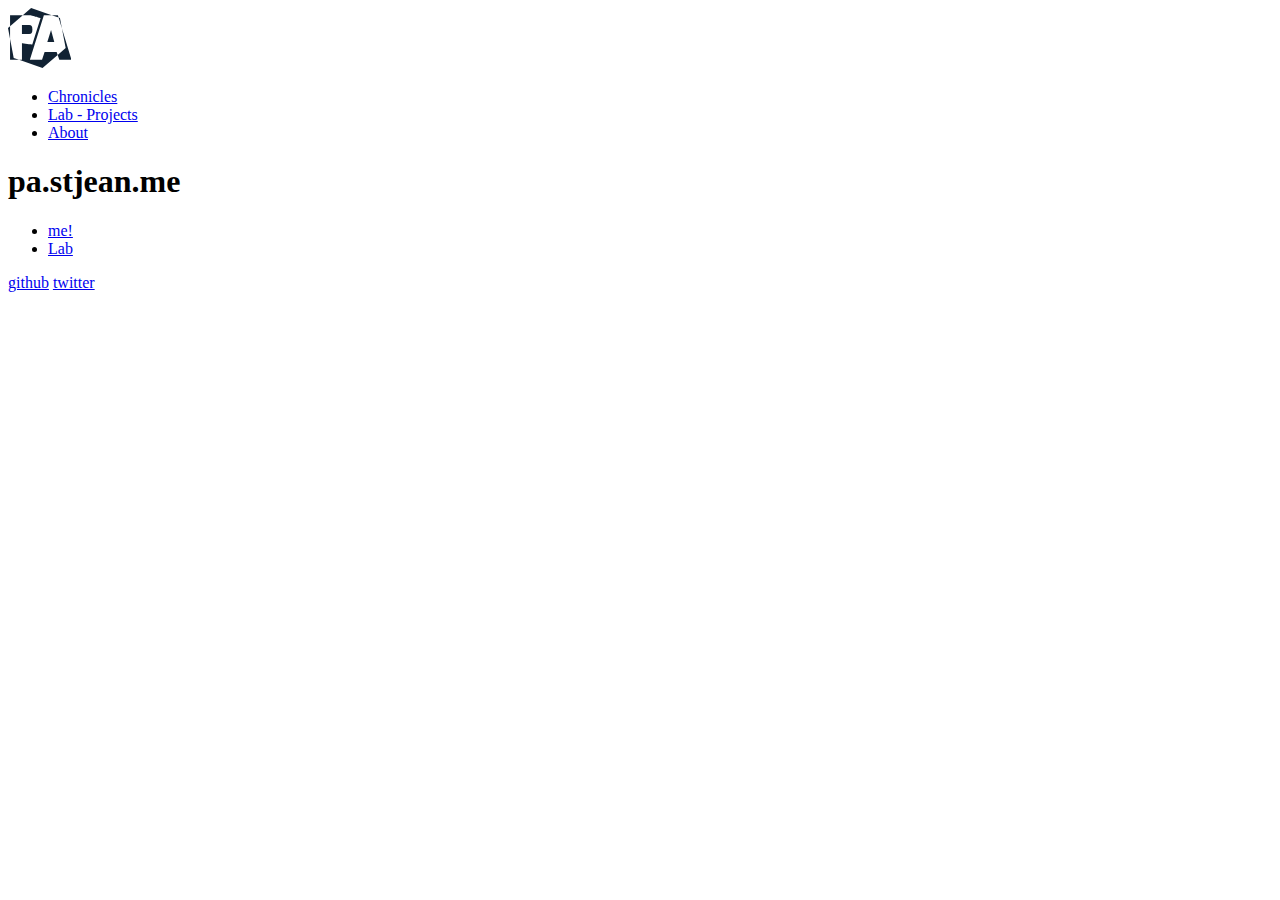
<file: index.html>
<!DOCTYPE html>
<html>
	<head>
    <meta charset="utf-8">
    <meta name="viewport" content="width=device-width, initial-scale=1.0">
    
    <meta name="author" content="Pierre-Alexandre St-Jean">
    <link type="text/plain" rel="author" href="http://pa.stjean.me/humans.txt">
    
    <title>pa.stjean.me &middot; pa.stjean.me</title>
    <script type="text/art">
         _   _
        | | (_)
     ___| |_ _  ___  __ _ _ __    _ __ ___   ___
    / __| __| |/ _ \/ _` | '_ \  | '_ ` _ \ / _ \
    \__ \ |_| |  __/ (_| | | | |_| | | | | |  __/
    |___/\__| |\___|\__,_|_| |_(_)_| |_| |_|\___|
           _/ |
          |__/  ASCII ART - Because code is beautiful
    </script>

    <link rel="stylesheet" href="http://pa.stjean.me/assets/styles/normalize.css">
    <link rel="stylesheet" href="http://pa.stjean.me/assets/styles/stjean.me.css">
    
    <link href='http://fonts.googleapis.com/css?family=Exo+2:400,200,700,400italic' rel='stylesheet' type='text/css'>
        <script>
    </script>
    
	<link href="http://pa.stjean.me/index.xml/" rel="alternate" type="application/rss+xml" title="pa.stjean.me" />
</head>

	<body>
      <div class="site-nav site-nav--top">
  <div class="responsive-container">
    <a class="site-nav__home" href="#">
      <svg class="site-nav__logo" version="1.1" id="Layer_1" xmlns="http://www.w3.org/2000/svg" xmlns:xlink="http://www.w3.org/1999/xlink" x="0px" y="0px"
      viewBox="0 0 64.001 60.5" height="60px" enable-background="new 0 0 64.001 60.5" xml:space="preserve">
      <g class="logo__shape " fill="#123">
      <polygon points="50.305,7.25 44.098,7.25 51.043,9.674 "/>
      <polygon points="64.001,52.25 54.404,20.716 58.145,40.395 50.095,47.334 51.724,52.25 "/>
      <polygon points="2.072,31.007 2.072,52.25 11.181,52.25 5.75,50.355 "/>
      <polygon points="2.072,7.25 2.072,18.318 14.912,7.25 "/>
      <path d="M36.918,44.25l-2.591,8H22.05l14.128-45h7.92L23.322,0l-8.41,7.25h7.773c10.191,2.926,0,0,10.191,2.926
      l-8.411,26.577c-0.612,0.001-9.393-1.117-10.393-1.302V52.25h-2.891l23.641,8.25l15.273-13.166l-1.023-3.084H36.918z"/>
      <polygon points="52.395,10.145 51.043,9.674 54.404,20.716 "/>
      <polygon points="0,20.105 2.072,31.007 2.072,18.318 "/>
      <polygon points="39.633,34.25 46.666,34.25 43.396,22.158 "/>
      <path d="M24.597,21.596c0-3.085-0.987-4.346-3.146-4.346h-7.379v9h7.379C23.796,26.25,24.597,24.742,24.597,21.596z"
      />
      </g>
      </svg>
    </a>
    <ul class="site-nav__list">
      <li class="site-nav__item"><a class="site-nav__link " href="/">Chronicles</a></li>
      <li class="site-nav__item"><a class="site-nav__link " href="/projects/">Lab - Projects</a></li>
      <li class="site-nav__item"><a class="site-nav__link " href="/about/">About</a></li>
      
    </ul>
  </div>
</div>
      <header class="page-head "> 
    
  
    <div class="page-head__text responsive-container ">
    
    <h1 class="page-head__text__title">pa.stjean.me</h1>
    
  </div>
</header>

    <section class="responsive-container page-content">
      			<ul>
				
				<li><a href="http://pa.stjean.me/about/">me!</a></li>
				
				<li><a href="http://pa.stjean.me/projects/">Lab</a></li>
				
			</ul>
    </section>

		<footer class="responsive-container page-foot">
      <nav class="" data-ui-component="social-links">
        <a class=""
          href="https://github.com/pastjean">github</a>
        <a class=""
          href="http://twitter.com/pastjean">twitter</a>
      </nav>
    </nav>
  </footer>

    

    <script>
      (function(i,s,o,g,r,a,m){i['GoogleAnalyticsObject']=r;i[r]=i[r]||function(){
      (i[r].q=i[r].q||[]).push(arguments)},i[r].l=1*new Date();a=s.createElement(o),
      m=s.getElementsByTagName(o)[0];a.async=1;a.src=g;m.parentNode.insertBefore(a,m)
      })(window,document,'script','//www.google-analytics.com/analytics.js','ga');

      ga('create', 'UA-54887535-1', 'auto');
      ga('send', 'pageview');

    </script>

	</body>
</html>
</file>
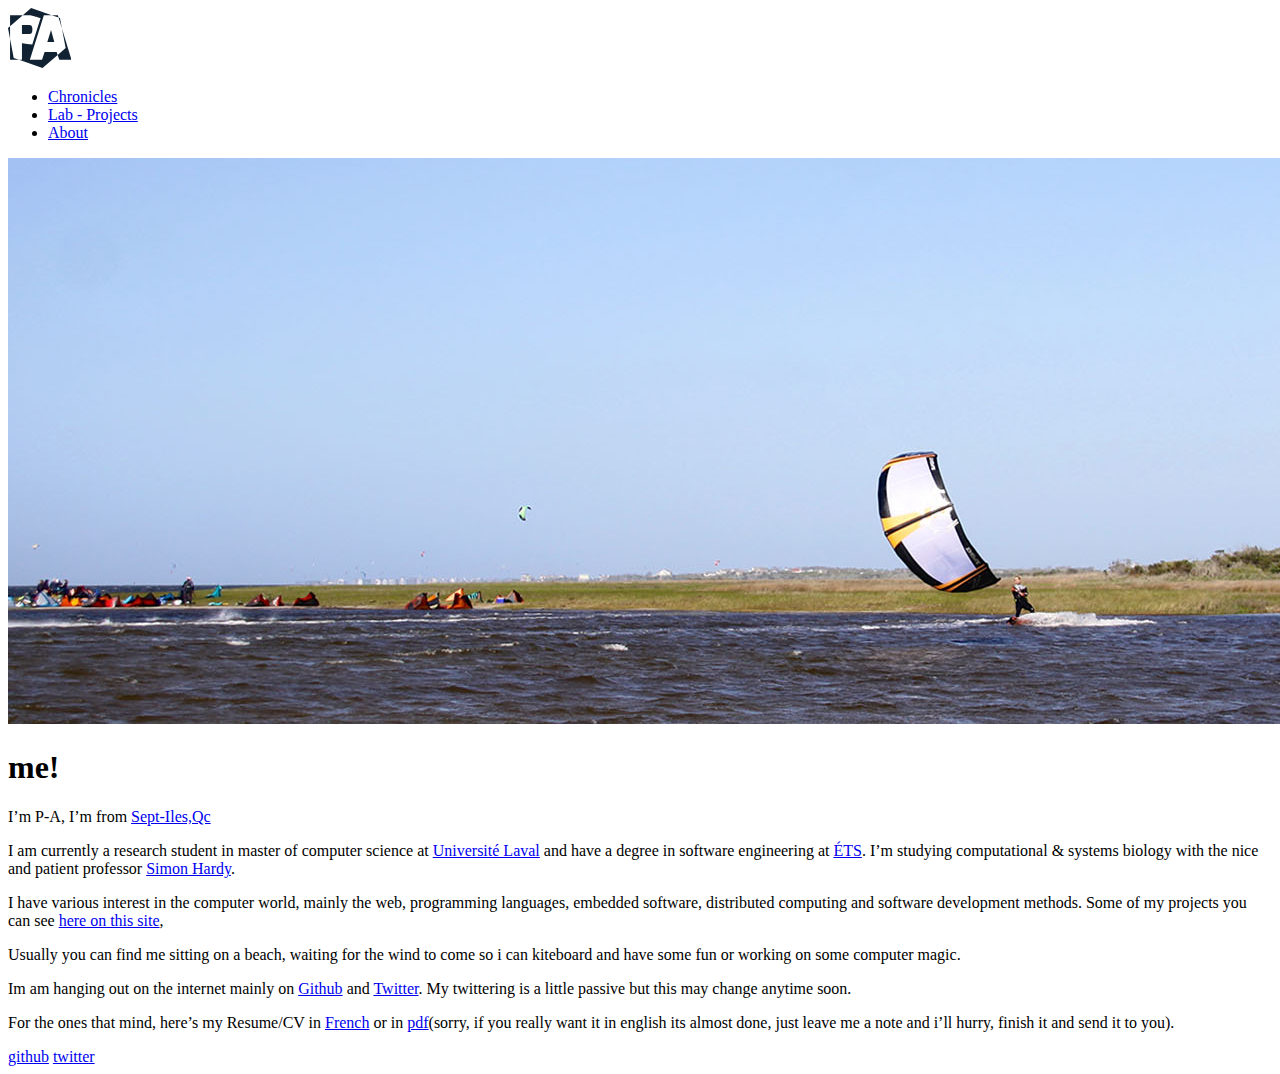
<file: about/index.html>
<!DOCTYPE html>
<html>
	<head>
    <meta charset="utf-8">
    <meta name="viewport" content="width=device-width, initial-scale=1.0">
    
    <meta name="author" content="Pierre-Alexandre St-Jean">
    <link type="text/plain" rel="author" href="http://pa.stjean.me/humans.txt">
    
    <title>me! &middot; pa.stjean.me</title>
    <script type="text/art">
         _   _
        | | (_)
     ___| |_ _  ___  __ _ _ __    _ __ ___   ___
    / __| __| |/ _ \/ _` | '_ \  | '_ ` _ \ / _ \
    \__ \ |_| |  __/ (_| | | | |_| | | | | |  __/
    |___/\__| |\___|\__,_|_| |_(_)_| |_| |_|\___|
           _/ |
          |__/  ASCII ART - Because code is beautiful
    </script>
    
    

    

     
        

    
    <link rel="stylesheet" href="http://pa.stjean.me/assets/styles/normalize.css">
    <link rel="stylesheet" href="http://pa.stjean.me/assets/styles/stjean.me.css">
    
    
    
    
    <link href='http://fonts.googleapis.com/css?family=Exo+2:400,200,700,400italic' rel='stylesheet' type='text/css'>
        <script>
      
      
      
      
 
    </script>
    
    
    
    
    
    
	<link href="" rel="alternate" type="application/rss+xml" title="pa.stjean.me" />
</head>

	<body>
      
	

    
    <div class="site-nav site-nav--top">
  <div class="responsive-container">
    <a class="site-nav__home" href="#">
      <svg class="site-nav__logo" version="1.1" id="Layer_1" xmlns="http://www.w3.org/2000/svg" xmlns:xlink="http://www.w3.org/1999/xlink" x="0px" y="0px"
      viewBox="0 0 64.001 60.5" height="60px" enable-background="new 0 0 64.001 60.5" xml:space="preserve">
      <g class="logo__shape " fill="#123">
      <polygon points="50.305,7.25 44.098,7.25 51.043,9.674 "/>
      <polygon points="64.001,52.25 54.404,20.716 58.145,40.395 50.095,47.334 51.724,52.25 "/>
      <polygon points="2.072,31.007 2.072,52.25 11.181,52.25 5.75,50.355 "/>
      <polygon points="2.072,7.25 2.072,18.318 14.912,7.25 "/>
      <path d="M36.918,44.25l-2.591,8H22.05l14.128-45h7.92L23.322,0l-8.41,7.25h7.773c10.191,2.926,0,0,10.191,2.926
      l-8.411,26.577c-0.612,0.001-9.393-1.117-10.393-1.302V52.25h-2.891l23.641,8.25l15.273-13.166l-1.023-3.084H36.918z"/>
      <polygon points="52.395,10.145 51.043,9.674 54.404,20.716 "/>
      <polygon points="0,20.105 2.072,31.007 2.072,18.318 "/>
      <polygon points="39.633,34.25 46.666,34.25 43.396,22.158 "/>
      <path d="M24.597,21.596c0-3.085-0.987-4.346-3.146-4.346h-7.379v9h7.379C23.796,26.25,24.597,24.742,24.597,21.596z"
      />
      </g>
      </svg>
    </a>
    <ul class="site-nav__list">
      <li class="site-nav__item"><a class="site-nav__link " href="/">Chronicles</a></li>
      <li class="site-nav__item"><a class="site-nav__link " href="/projects/">Lab - Projects</a></li>
      <li class="site-nav__item"><a class="site-nav__link " href="/about/">About</a></li>
      
    </ul>
  </div>
</div>
    <header class="page-head "> 
    
    <img class="page-head__background" src="abouthead.jpg"/>
    
  
  <div class="page-head__text page-head__text--withheadimg responsive-container ">
    
    <h1 class="page-head__text__title">me!</h1>
    
  </div>
</header>


    <section class="responsive-container page-content">
      <p>I&rsquo;m P-A, I&rsquo;m from <a href="https://duckduckgo.com/Sept-%C3%8Eles%2C_Quebec">Sept-Iles,Qc</a></p>

<p>I am currently a research student in master of computer science at <a href="http://www.ulaval.ca/">Université Laval</a> and have a degree in software engineering at <a href="http://etsmtl.ca/">ÉTS</a>. I&rsquo;m studying computational &amp; systems biology with the nice and patient professor <a href="http://www2.ift.ulaval.ca/~hardy/Simon_Hardy/Welcome.html">Simon Hardy</a>.</p>

<p>I have various interest in the computer world, mainly the web, programming languages, embedded software, distributed computing and software development methods. Some of my projects you can see <a href="/projects">here on this site</a>,</p>

<p>Usually you can find me sitting on a beach, waiting for the wind to come so i can kiteboard and have some fun or working on some computer magic.</p>

<p>Im am hanging out on the internet mainly on <a href="https://github.com/pastjean">Github</a> and <a href="//twitter.com/pastjean">Twitter</a>. My twittering is a little passive but this may change anytime soon.</p>

<p>For the ones that mind, here’s my Resume/CV in <a href="/about/cv-fr.svg">French</a> or in <a href="/about/cv-fr.pdf">pdf</a>(sorry, if you really want it in english its almost done, just leave me a note and i&rsquo;ll hurry, finish it and send it to you).</p>

    </section>
    
    <footer class="responsive-container page-foot">
      <nav class="" data-ui-component="social-links">
        <a class=""
          href="https://github.com/pastjean">github</a>
        <a class=""
          href="http://twitter.com/pastjean">twitter</a>
      </nav>
    </nav>
  </footer>

    

    <script>
      (function(i,s,o,g,r,a,m){i['GoogleAnalyticsObject']=r;i[r]=i[r]||function(){
      (i[r].q=i[r].q||[]).push(arguments)},i[r].l=1*new Date();a=s.createElement(o),
      m=s.getElementsByTagName(o)[0];a.async=1;a.src=g;m.parentNode.insertBefore(a,m)
      })(window,document,'script','//www.google-analytics.com/analytics.js','ga');

      ga('create', 'UA-54887535-1', 'auto');
      ga('send', 'pageview');

    </script>

    
  

  

	</body>
</html>
</file>
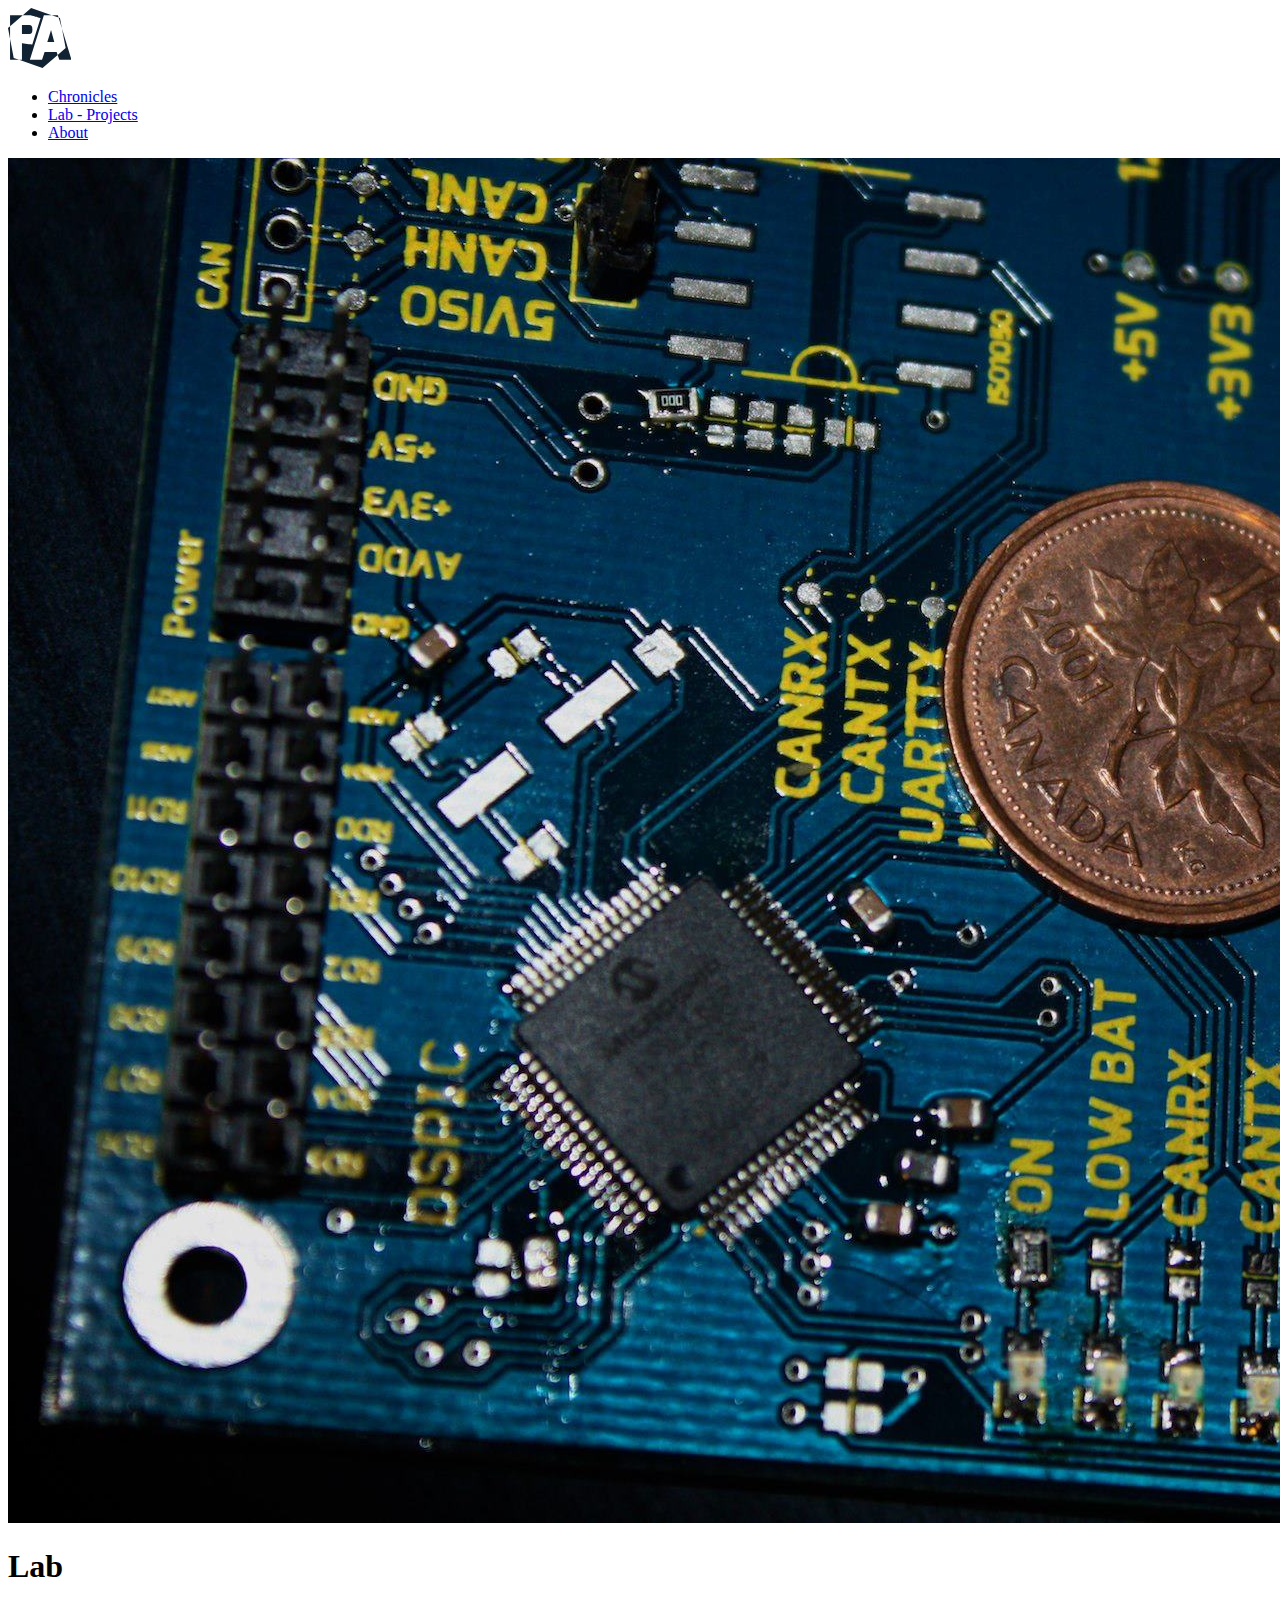
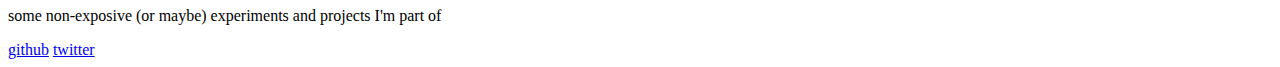
<file: projects/index.html>
<!DOCTYPE html>
<html>
	<head>
    <meta charset="utf-8">
    <meta name="viewport" content="width=device-width, initial-scale=1.0">
    
    <meta name="author" content="Pierre-Alexandre St-Jean">
    <link type="text/plain" rel="author" href="http://pa.stjean.me/humans.txt">
    
    <title>Lab &middot; pa.stjean.me</title>
    <script type="text/art">
         _   _
        | | (_)
     ___| |_ _  ___  __ _ _ __    _ __ ___   ___
    / __| __| |/ _ \/ _` | '_ \  | '_ ` _ \ / _ \
    \__ \ |_| |  __/ (_| | | | |_| | | | | |  __/
    |___/\__| |\___|\__,_|_| |_(_)_| |_| |_|\___|
           _/ |
          |__/  ASCII ART - Because code is beautiful
    </script>
    
    

    

     
        

    
    <link rel="stylesheet" href="http://pa.stjean.me/assets/styles/normalize.css">
    <link rel="stylesheet" href="http://pa.stjean.me/assets/styles/stjean.me.css">
    
    
    
    
    <link href='http://fonts.googleapis.com/css?family=Exo+2:400,200,700,400italic' rel='stylesheet' type='text/css'>
        <script>
      
      
      
      
 
    </script>
    
    
    
    
    
    
	<link href="" rel="alternate" type="application/rss+xml" title="pa.stjean.me" />
</head>

	<body>
      
	

    
    <div class="site-nav site-nav--top">
  <div class="responsive-container">
    <a class="site-nav__home" href="#">
      <svg class="site-nav__logo" version="1.1" id="Layer_1" xmlns="http://www.w3.org/2000/svg" xmlns:xlink="http://www.w3.org/1999/xlink" x="0px" y="0px"
      viewBox="0 0 64.001 60.5" height="60px" enable-background="new 0 0 64.001 60.5" xml:space="preserve">
      <g class="logo__shape logo__shape--light" fill="#123">
      <polygon points="50.305,7.25 44.098,7.25 51.043,9.674 "/>
      <polygon points="64.001,52.25 54.404,20.716 58.145,40.395 50.095,47.334 51.724,52.25 "/>
      <polygon points="2.072,31.007 2.072,52.25 11.181,52.25 5.75,50.355 "/>
      <polygon points="2.072,7.25 2.072,18.318 14.912,7.25 "/>
      <path d="M36.918,44.25l-2.591,8H22.05l14.128-45h7.92L23.322,0l-8.41,7.25h7.773c10.191,2.926,0,0,10.191,2.926
      l-8.411,26.577c-0.612,0.001-9.393-1.117-10.393-1.302V52.25h-2.891l23.641,8.25l15.273-13.166l-1.023-3.084H36.918z"/>
      <polygon points="52.395,10.145 51.043,9.674 54.404,20.716 "/>
      <polygon points="0,20.105 2.072,31.007 2.072,18.318 "/>
      <polygon points="39.633,34.25 46.666,34.25 43.396,22.158 "/>
      <path d="M24.597,21.596c0-3.085-0.987-4.346-3.146-4.346h-7.379v9h7.379C23.796,26.25,24.597,24.742,24.597,21.596z"
      />
      </g>
      </svg>
    </a>
    <ul class="site-nav__list">
      <li class="site-nav__item"><a class="site-nav__link site-nav__link--light" href="/">Chronicles</a></li>
      <li class="site-nav__item"><a class="site-nav__link site-nav__link--light" href="/projects/">Lab - Projects</a></li>
      <li class="site-nav__item"><a class="site-nav__link site-nav__link--light" href="/about/">About</a></li>
      
    </ul>
  </div>
</div>
    <header class="page-head page-head--light"> 
    
    <img class="page-head__background" src="projectshead.jpg"/>
    
  
  <div class="page-head__text page-head__text--withheadimg responsive-container ">
    
    <h1 class="page-head__text__title">Lab</h1>
    
    <p class="page-head__text__subtitle">some non-exposive (or maybe) experiments and projects I&#39;m part of</p>
    
  </div>
</header>


    <section class="responsive-container page-content">
      <div id="userInfo">
  
</div>
<div id="repositories">
  
</div>


<script template hidden type="text/html" id="userInfoTemplate"></script>

<script template hidden type="text/html" id="reposInfoTemplate" hidden>
 
  <div class="projectGrid__item">
  <a class="projectInfo projectInfo__language--<%=language%>" href="<%= html_url %>">
   <div class="projectInfo__name"><%=name%></div>
   <div class="projectInfo__description"><%=description%></div>
  </a></div>
</script>
<script>
(function(){
  var cache = {};
 
  this.tmpl = function tmpl(str, data){
    // Figure out if we're getting a template, or if we need to
    // load the template - and be sure to cache the result.
    var fn = !/\W/.test(str) ?
      cache[str] = cache[str] ||
        tmpl(document.getElementById(str).innerHTML) :
     
      // Generate a reusable function that will serve as a template
      // generator (and which will be cached).
      new Function("obj",
        "var p=[],print=function(){p.push.apply(p,arguments);};" +
       
        // Introduce the data as local variables using with(){}
        "with(obj){p.push('" +
       
        // Convert the template into pure JavaScript
        str
          .replace(/[\r\t\n]/g, " ")
          .split("<%").join("\t")
          .replace(/((^|%>)[^\t]*)'/g, "$1\r")
          .replace(/\t=(.*?)%>/g, "',$1,'")
          .split("\t").join("');")
          .split("%>").join("p.push('")
          .split("\r").join("\\'")
      + "');}return p.join('');");
   
    // Provide some basic currying to the user
    return data ? fn( data ) : fn;
  };
})();
  
(function(){
  "use strict";
  
var githubUser = "pastjean",
    additionnalRepositories = ["criusmq/woodstock",
                               "pastjean/chinookpack",
                               "pastjean/dotfiles",
                               "pastjean/svgnavigator",
                               "pastjean/git-cheat-sheet",
                               "pastjean/fujin",
                               "pastjean/windapprentice",
                              "pastjean/learngo",
                              "pastjean/limechat-molokai"];

var reposInfoURL = "https://api.github.com/repos/",
    userInfoURL = "https://api.github.com/users/"+githubUser,
    userReposInfo = userInfoURL + "/repos";

  
function XHR(method, url, handler){
  var oReq = new XMLHttpRequest();
  
  var responseHandler = function(e){handler(this.responseText)}
  
  oReq.onload = responseHandler;
  oReq.open(method,url,true);
  oReq.send();
}

function getUserInfo(){
    XHR("get",userInfoURL,function(data){
      var userInfo = JSON.parse(data);
    })

};
function getProjectsInfo(){
    function addRepo(repo){
      var store= document.getElementById("repositories")
      store.innerHTML+=tmpl("reposInfoTemplate",repo)
    }
    // get own users repositories
    //XHR("get",userReposInfo,function(data){
    //  var reposInfo = JSON.parse(data);
    //  reposInfo.forEach(function(repo){addRepo(repo)})
    //});
    // get additional repositories
    additionnalRepositories.forEach(function(repo){
      XHR("get",reposInfoURL+repo,function(data){
        var repoInfo = JSON.parse(data);
        addRepo(repoInfo)
      })
    })
};

function theProjectsHandler(){
  // getUserInfo();
  getProjectsInfo();
}
  
if (window.addEventListener) {
  window.addEventListener('load', theProjectsHandler, false);
}
else if (window.attachEvent) {
  window.attachEvent('onload', theProjectsHandler );
}
})()
</script>
    </section>
    
    <footer class="responsive-container page-foot">
      <nav class="" data-ui-component="social-links">
        <a class=""
          href="https://github.com/pastjean">github</a>
        <a class=""
          href="http://twitter.com/pastjean">twitter</a>
      </nav>
    </nav>
  </footer>

    

    <script>
      (function(i,s,o,g,r,a,m){i['GoogleAnalyticsObject']=r;i[r]=i[r]||function(){
      (i[r].q=i[r].q||[]).push(arguments)},i[r].l=1*new Date();a=s.createElement(o),
      m=s.getElementsByTagName(o)[0];a.async=1;a.src=g;m.parentNode.insertBefore(a,m)
      })(window,document,'script','//www.google-analytics.com/analytics.js','ga');

      ga('create', 'UA-54887535-1', 'auto');
      ga('send', 'pageview');

    </script>

    
  

  

	</body>
</html>
</file>
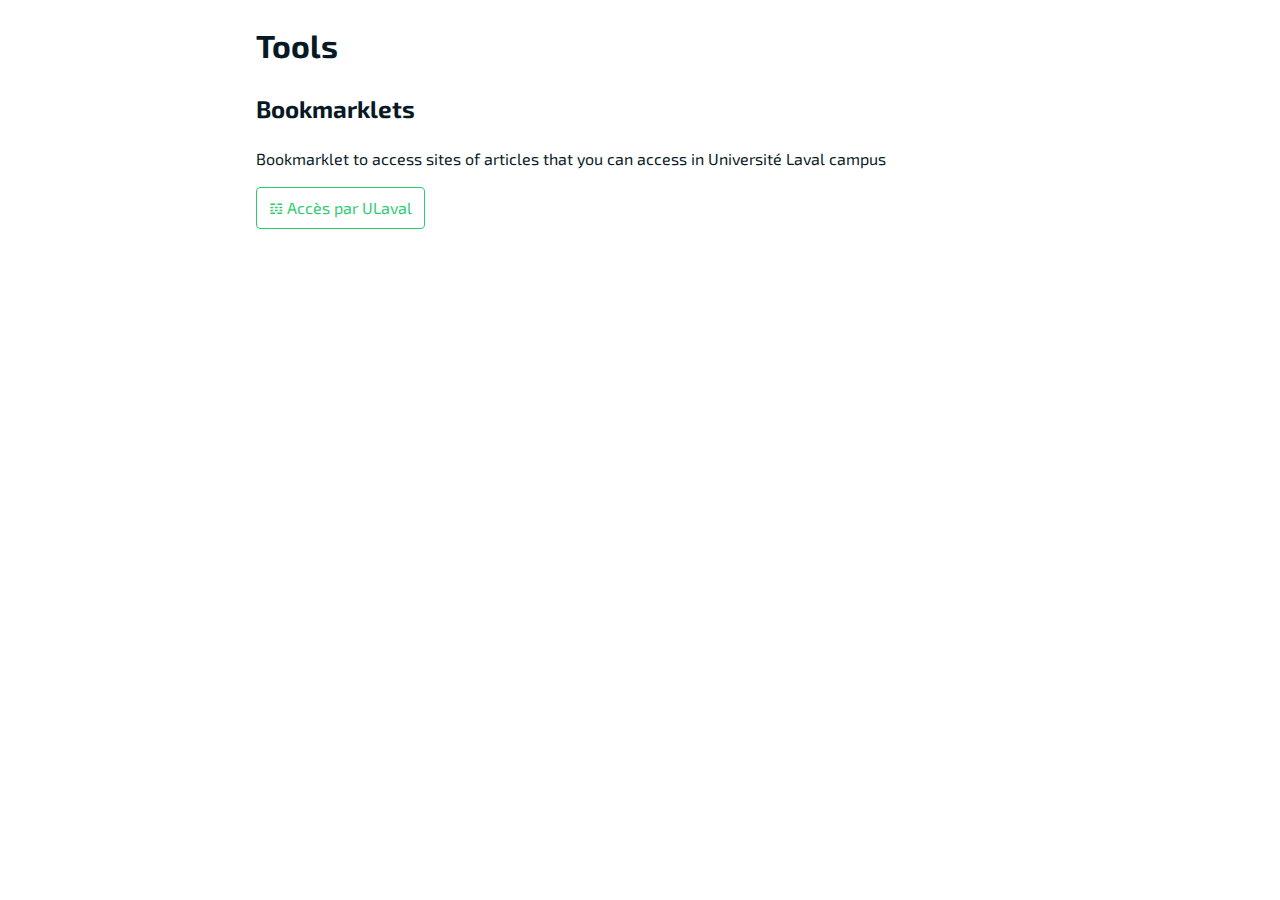
<file: tools/index.html>
<!DOCTYPE html>
<html>
  <head>
    <meta charset="utf-8">
    <title>Tools · stjean.me</title>

    <meta name="author" content="Pierre-Alexandre St-Jean">
    <meta name="viewport" content="width=device-width, initial-scale=1.0"> 

    <!--
    Oh and this awesome browser that has a bad upgrade path should render html5 
    elements but does not. So sorry we make the load charge higher, oh and we 
    block the page for the time being. UPGRADE YOUR BROWSER TO A NEWER VERSION!
    -->
    <!-- TODO: add thoses files -->
    <!--[if lt IE 9]>
    <script src="assets/scripts/html5shiv.js"></script>
    <script src="assets/scripts/respond.min.js"></script>
    <![endif]-->

    <!-- Google Font -->

    <link href="http://fonts.googleapis.com/css?family=Oswald:700|Neuton" rel="stylesheet" type="text/css">
    <link href='http://fonts.googleapis.com/css?family=Exo+2:400,900' rel='stylesheet' type='text/css'>
    <!-- Styles -->
    <style type="text/css" media="screen">
      *, :after, :before {
        -webkit-box-sizing: border-box;
        -moz-box-sizing: border-box;
        box-sizing: border-box;
      }
      body { 
       font: 400 1em/1.5 "Exo 2";
       background: #fff; 
       color: #081926;  
       margin: 0;
      }
      a {text-decoration:none;}
      section{margin-top:50px;}
      body >  section{
        max-width:768px;
        margin:0 auto;
      }
      
      .round-box {
        color: #2ecc71;
        display: inline-block;
        padding: 8px 12px;
        border-radius: 4px;
        border: 1px solid #2ecc71;
        cursor: -webkit-grab;
        cursor: grab;
        transition:all 0.2s ease-out;
      }
      .round-box:hover,.round-box:focus{
        color:#fff;
        background-color:#2ecc71;
      }

      .notification{
        padding:15px;
        border-radius:0;
        position: fixed;
        width: 100%;
        top: 0;
        right: 0;
        left: 0;
        z-index: 1030;
      }
      .notification.alert{
        background: #FFD522;
        color:white
      }
      .bookmarklet-backdrop{
        display: none;
      }
      .bookmarklet:focus ~ .bookmarklet-backdrop,
      .bookmarklet:hover ~ .bookmarklet-backdrop {
        display: block;
      }   
   
    </style>
  </head>
  <body>
    <section>
    <h1>Tools</h1>
    <h2>Bookmarklets</h2>  
    <p>Bookmarklet to access sites of articles that you can access in Université Laval campus</p>
    <a class="round-box bookmarklet" title="Accès par ULaval" href='javascript:(function(h,u,undefined){if(h.search(u)==-1){window.location.hostname = h + u}})(window.location.hostname,".acces.bibl.ulaval.ca")'>𝌺 Accès par ULaval</a>
    <div class="notification alert bookmarklet-backdrop">
      Drag to your bookmarks bar
    </div>
    </section>
    <!-- Scripts Bottom -->
  </body>
</html>
</file>
